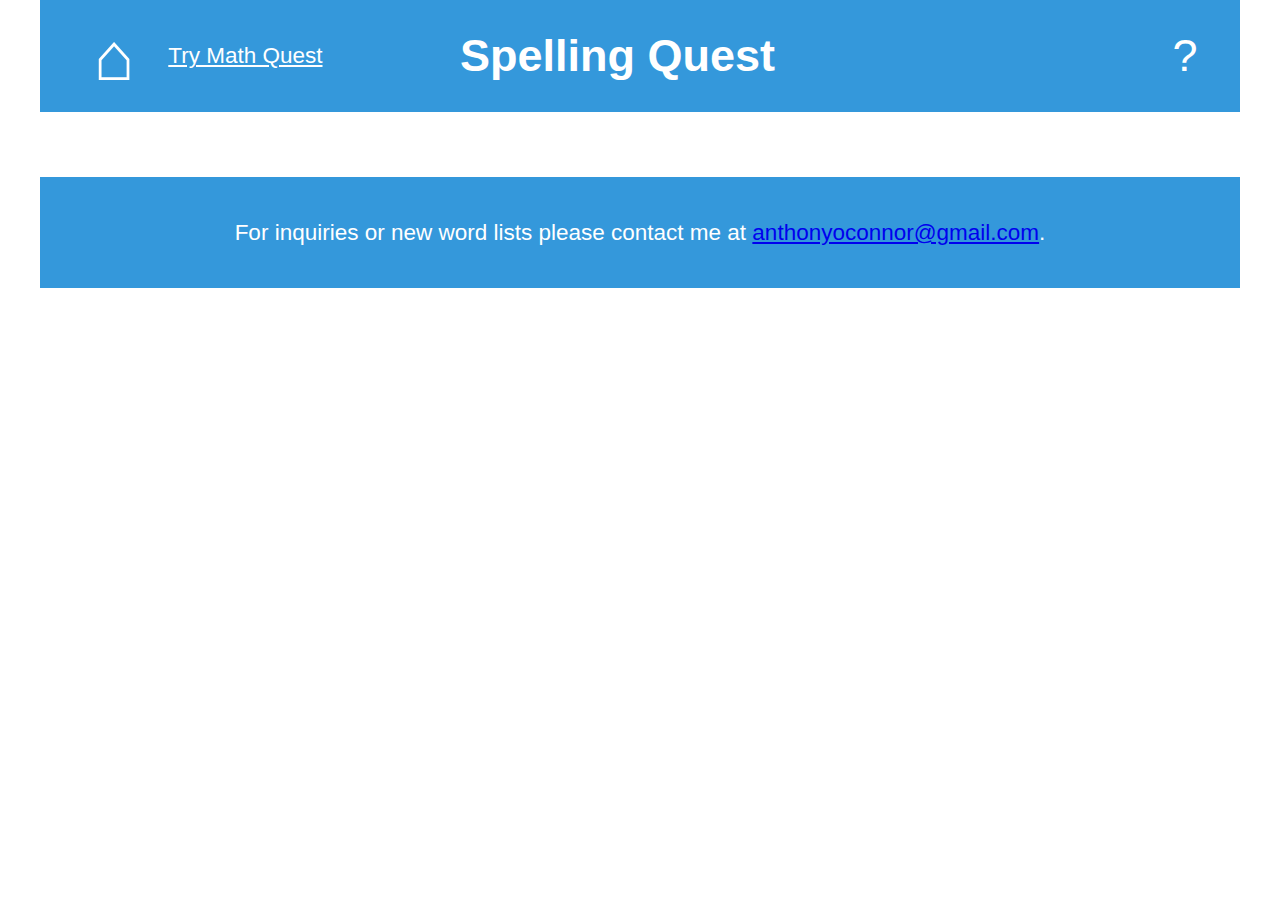
<file: index.html>
<!DOCTYPE html>
<html lang="en">

<head>
	<meta charset="UTF-8">
	<meta http-equiv="X-UA-Compatible" content="IE=edge">
	<meta name="viewport" content="width=device-width, initial-scale=1.0">
	<meta name="description"
		content="Help kids learn to spell through play. Make learning spelling fun. Spelling words for all ages.">
	<meta name="keywords"
		content="Learn to spell, spelling test, spell, spelling, kindergarten, Grade 1, Grade 2, Grade 3, Grade 4, Grade 5, Grade 6, Grade 7, Spaced repetition, learning, spelling game, spelling challenge, fun">
		<link rel="apple-touch-icon" sizes="180x180" href="/apple-touch-icon.png">
		<link rel="icon" type="image/png" sizes="32x32" href="/favicon-32x32.png">
		<link rel="icon" type="image/png" sizes="16x16" href="/favicon-16x16.png">
		<link rel="manifest" href="/site.webmanifest">
		<meta name="msapplication-TileColor" content="#da532c">
		<meta name="theme-color" content="#ffffff">
	<link rel="stylesheet" href="styles.css?v=1">
	<script src="script.js?v=1" defer></script>
	<title>Spelling Quest</title>
</head>

<body>
	<header>
		<div class="home-section">
			<a class="home" href="index.html">&#8962;</a>
			<a class="math-quest" href="math_quest/index.html">Try Math Quest</a>
		</div>

		<h1>Spelling Quest</h1>
		<div class="help">?</div>
	</header>


	<div class="game hide">

		<div class="progress-trail">
		</div>

		<div class="controls">
			<button data-play class="action-button">Play Word</button>
		</div>


		<div class="alert-container" data-alert-container></div>
		<div data-guess-grid class="guess-grid">
			<!-- Grid is created dynamically -->
		</div>

		<div data-keyboard class="keyboard">
			<button class="key" data-key="Q">Q</button>
			<button class="key" data-key="W">W</button>
			<button class="key" data-key="E">E</button>
			<button class="key" data-key="R">R</button>
			<button class="key" data-key="T">T</button>
			<button class="key" data-key="Y">Y</button>
			<button class="key" data-key="U">U</button>
			<button class="key" data-key="I">I</button>
			<button class="key" data-key="O">O</button>
			<button class="key" data-key="P">P</button>
			<div class="space"></div>
			<button class="key" data-key="A">A</button>
			<button class="key" data-key="S">S</button>
			<button class="key" data-key="D">D</button>
			<button class="key" data-key="F">F</button>
			<button class="key" data-key="G">G</button>
			<button class="key" data-key="H">H</button>
			<button class="key" data-key="J">J</button>
			<button class="key" data-key="K">K</button>
			<button class="key" data-key="L">L</button>
			<div class="space"></div>
			<button data-enter class="key large">Enter</button>
			<button class="key" data-key="Z">Z</button>
			<button class="key" data-key="X">X</button>
			<button class="key" data-key="C">C</button>
			<button class="key" data-key="V">V</button>
			<button class="key" data-key="B">B</button>
			<button class="key" data-key="N">N</button>
			<button class="key" data-key="M">M</button>
			<button data-delete class="key large">
				<svg xmlns="http://www.w3.org/2000/svg" height="24" viewBox="0 0 24 24" width="24">
					<path fill="var(--color-tone-1)"
						d="M22 3H7c-.69 0-1.23.35-1.59.88L0 12l5.41 8.11c.36.53.9.89 1.59.89h15c1.1 0 2-.9 2-2V5c0-1.1-.9-2-2-2zm0 16H7.07L2.4 12l4.66-7H22v14zm-11.59-2L14 13.41 17.59 17 19 15.59 15.41 12 19 8.41 17.59 7 14 10.59 10.41 7 9 8.41 12.59 12 9 15.59z">
					</path>
				</svg>
			</button>
		</div>

	</div>


	<div data-failed-word-modal class="modal hide">
		<div class="modal-content">
			<div data-failed-word class="guess-grid"></div>
			<button data-next class="action-button">Next Word</button>
		</div>
	</div>

	<div data-progress class="modal hide">
		<div class="modal-content">
			<h2 data-progress-header></h2>
			<div data-progress-results class="results">
				<!-- Added dynamically -->
			</div>
			<button data-new-quest class="action-button">New Quest</button>
		</div>
	</div>


	<div class="quest-list">
	</div>

	<div data-help-modal class="modal hide">
		<div class="modal-content">
			<h1>How to play</h1>
			<div class="help-content">
				<p>Each quest contains multiple related words. Try to correctly spell each word.</p>
				<p>Use the play button to hear each word spoken. You have four attempts to spell each word. After the
					forth attempt you will be shown the correct spelling and move on to the next word.</p>
				<p>After each guess the color of the tiles will change to show you which letters were correct.</p>
				<div>
					<div class="tile-explanation">
						<div class="tile" data-letter="d" data-state="correct">a</div>
						<div>The letter is in the correct location in the word.</div>
					</div>

					<div class="tile-explanation">
						<div class="tile" data-letter="d" data-state="wrong-location">a</div>
						<div>The letter is in word but not in the correct location.</div>
					</div>

					<div class="tile-explanation">
						<div class="tile" data-letter="d" data-state="wrong">a</div>
						<div>The letter is not in the word.</div>
					</div>
				</div>
				<div class="help-progress">
					<h3>Track your overall progress by earning stars.</h3>
					<div>
						<div class="achievements">
							<div class="icon" data-state="complete"></div>
							<div class="icon"></div>
							<div class="icon"></div>
						</div>
						<div>Good Attempt! You have tried all the words in this quest.</div>
					</div>
					<div>
						<div class="achievements">
							<div class="icon" data-state="complete"></div>
							<div class="icon" data-state="complete"></div>
							<div class="icon"></div>
						</div>
						<div>Keep it up! You got all the words in the quest correct within the four attempts.</div>
					</div>
					<div>
						<div class="achievements">
							<div class="icon" data-state="complete"></div>
							<div class="icon" data-state="complete"></div>
							<div class="icon" data-state="complete"></div>
						</div>
						<div>You did it! You got all the words correct on your first try. Try a new quest.</div>
					</div>
				</div>
				<div  class="help-contact">
					<p>
						For inquiries or new word lists please contact me at <a href="mailto:anthonyoconnor@gmail.com?subject=Spelling Quest">anthonyoconnor@gmail.com</a>.
					</p>
				</div>
			</div>
			<div class="help-close">X</div>
		</div>

	</div>
	<footer>
		<p>
			For inquiries or new word lists please contact me at <a href="mailto:anthonyoconnor@gmail.com?subject=Spelling Quest">anthonyoconnor@gmail.com</a>.
		</p>
	</footer>
</body>

</html>
</file>
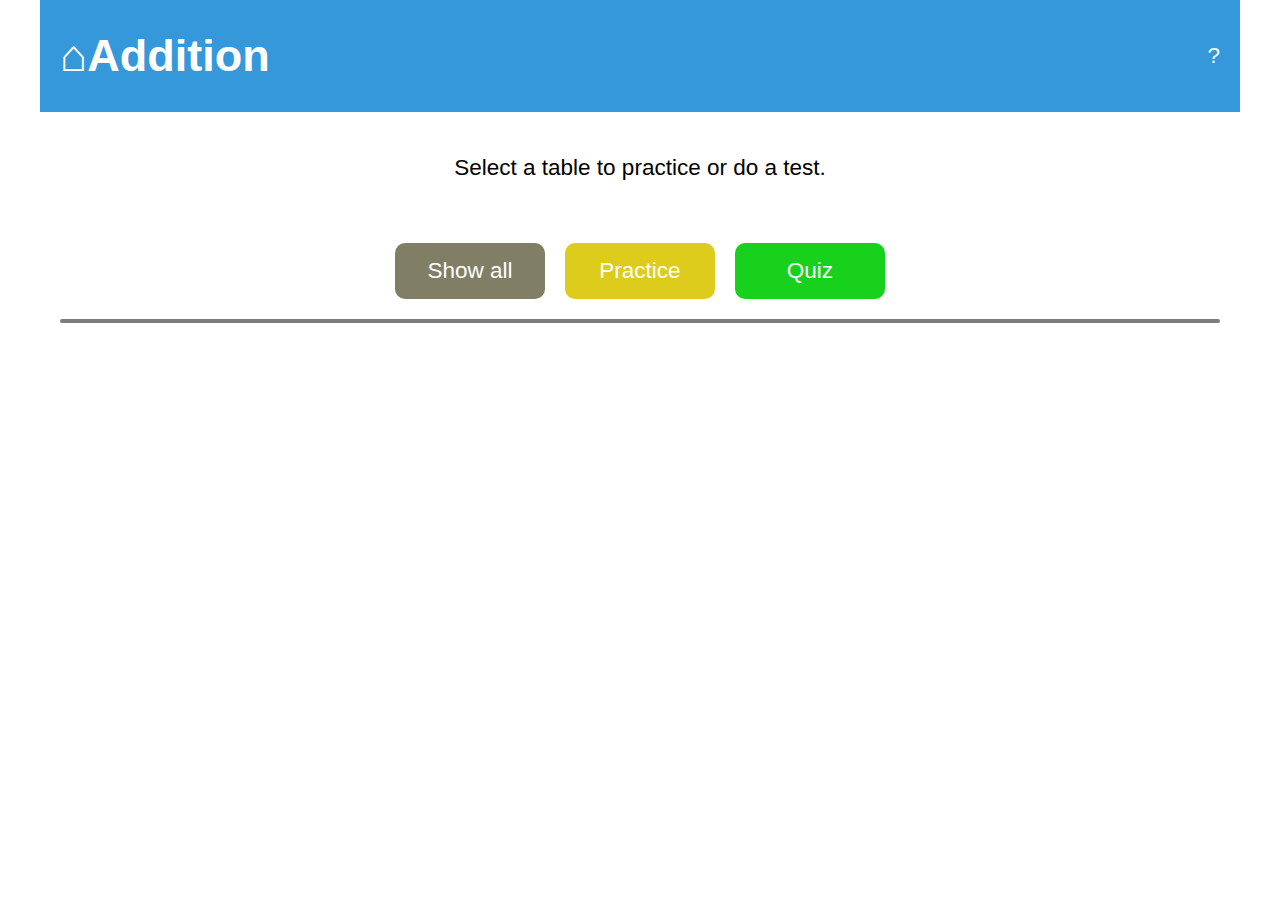
<file: math_quest/addition.html>
<!DOCTYPE html>
<html lang="en">

<head>
	<meta charset="UTF-8">
	<meta name="viewport" content="width=device-width, initial-scale=1.0">
	<link rel="stylesheet" href="styles.css?v=1">
	<script src="script.js?v=1" defer></script>
</head>

<body>
	<header>
		<a class="home-button" href="index.html">&#8962;</a>
		<h1>Addition</h1>
		<div class="help">?</div>
	</header>
	
	<!-- All tables -->
	<div id="allTables">
		<p class="instructions">Select a table to practice or do a test.</p>
		<div id="table-container" class="table-container">

		</div>
	</div>

	<div id="singleTable">
		<!-- Buttons -->
		<div class="horizontal-button-container">
			<a id="showAll" href="#" class="math-button all">Show all</a>
			<a id="practice" href="#" class="math-button practice">Practice</a>
			<a id="quiz" href="#" class="math-button quiz">Quiz</a>
		</div>

		<div id="results" class="results">

			<div id="result"></div>
		</div>
		<!-- Display -->
		<div id="single-table-container">

		</div>
	</div>

</body>

</html>
</file>
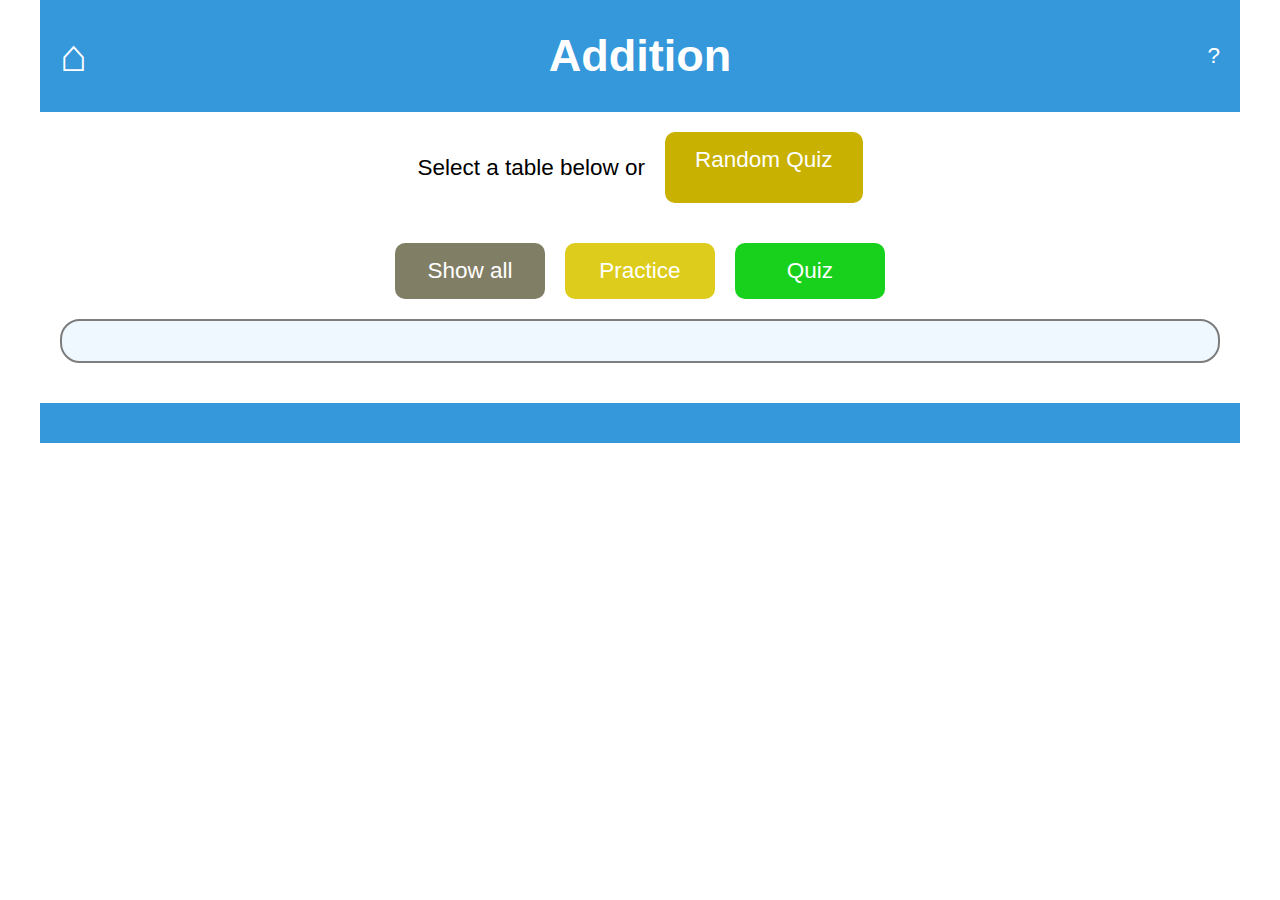
<file: math_quest/math.html>
<!DOCTYPE html>
<html lang="en">

<head>
	<meta charset="UTF-8">
	<meta http-equiv="X-UA-Compatible" content="IE=edge">
	<meta name="viewport" content="width=device-width, initial-scale=1.0">
	<meta name="description"
		content="Help kids learn to do basic math. Addition, subtraction, multiplication and division tables. Practice and Quizes for each from 1 to 12.">
	<meta name="keywords"
		content="add, subtract, multiply, divide, kindergarten, Grade 1, Grade 2, Grade 3, Grade 4, Grade 5, Grade 6, Grade 7, Spaced repetition, learning, addition tables, subtraction tables, multiplication tables, division tables, math quiz, fun">
	<link rel="stylesheet" href="styles.css?v=1">
	<script src="script.js?v=1" defer></script>
</head>

<body>
	<header>
		<div class="home-section">
			<a class="home-button" href="index.html">&#8962;</a>
		</div>

		<h1 id="title">Addition</h1>
		<div class="help">?</div>
	</header>
	
	<!-- All tables -->
	<div id="allTables">
		<div class="instructions">
			<p>Select a table below or </p>
			<a id="randomQuiz" href="#" class="math-button random">Random Quiz</a>
		</div>
		<div id="table-container" class="table-container">

		</div>
	</div>

	<div id="singleTable">
		<!-- Buttons -->
		<div class="horizontal-button-container">
			<a id="showAll" href="#" class="math-button all">Show all</a>
			<a id="practice" href="#" class="math-button practice">Practice</a>
			<a id="quiz" href="#" class="math-button quiz">Quiz</a>
		</div>

		<div id="results" class="results">
			<div id="result" class="result"></div>
		</div>
		<!-- Display -->
		<div id="single-table-container">

		</div>
	</div>

	<footer>
	</footer>

</body>

</html>
</file>
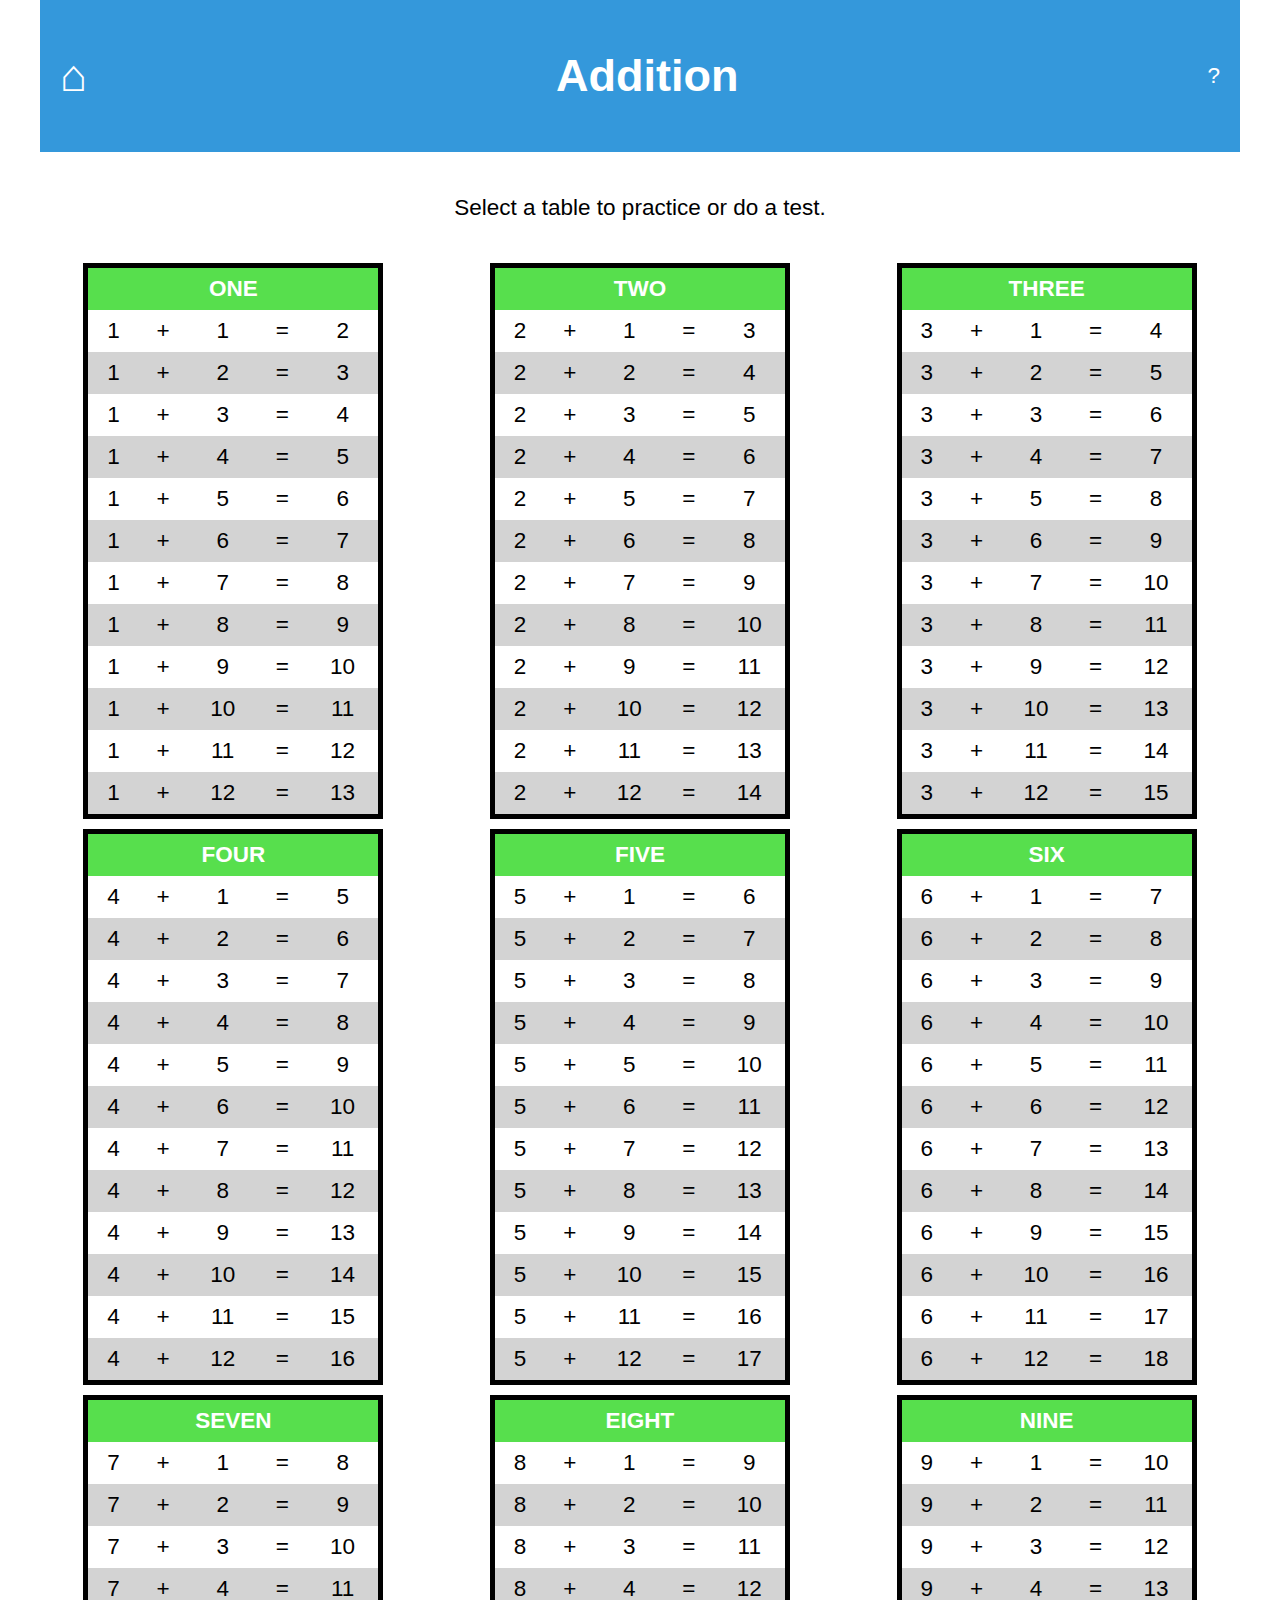
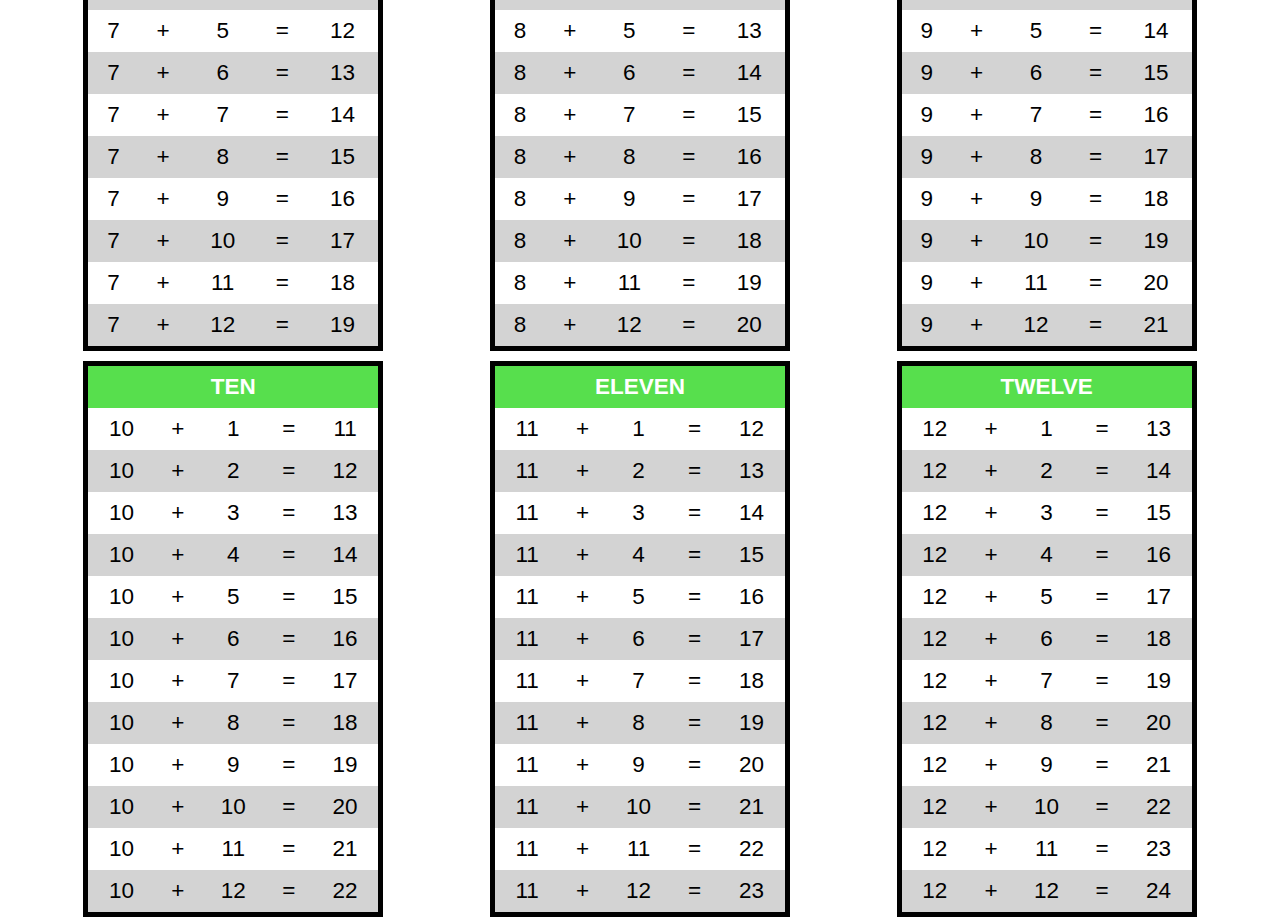
<file: MathQuest/addition.html>
<!DOCTYPE html>
<html lang="en">

<head>
	<meta charset="UTF-8">
	<meta name="viewport" content="width=device-width, initial-scale=1.0">
	<link rel="stylesheet" href="styles.css?v=1">
	<script src="script.js?v=1" defer></script>
</head>

<body>
	<header>
		<a class="home-button" href="index.html">&#8962;</a>
		<h1>Addition</h1>
		<div class="help">?</div>
	</header>

	<p class="instructions">Select a table to practice or do a test.</p>
	<div>
		<div id="table-container" class="table-container">

		</div>
	</div>

</body>

</html>
</file>
<file: styles.css>
*,
*::after,
*::before {
  box-sizing: border-box;
  font-family: Arial;
}

:root {
  --rowNum: 5;
  --colNum: 6;

  --background-color: white;
  --text-color: black;
  --highlighted-text-color: white;
  --border-color: #d3d6da;
  --active-border-color: black;
  --header-color: #3498db;
}


body {
  background-color: var(--background-color);
  display: flex;
  flex-direction: column;
  min-height: 100vh;
  margin: 0 auto;
  font-size: clamp(.5rem, 2.5vmin, 1.5rem);
  max-width: 1200px;
}

.game {
  display: flex;
  flex-direction: column;
  min-height: 80vh;
  justify-content: space-between;
}

header {
  display: flex;
  flex-direction: row;
  justify-content: space-between;
  align-items: center;
  background-color: var(--header-color);
  padding: 0px 20px;
  color: white;
}

footer {
  margin-top: 20px;
  display: flex;
  flex-direction: row;
  justify-content: center;
  align-items: center;
  background-color: var(--header-color);
  color: white;
  padding: 20px;
}


.home,
.help {
  font-size: 2em;
  cursor: pointer;
  margin: 0 0.5em;
  color: white;
}

.help {
  flex: 1;
  display: flex;
  justify-content: flex-end;
}

.home-section {
  flex: 1;
  display: flex;
  align-items: center;
}


.math-quest {
  color: white;
}

.home {
  font-size: 3em;
  text-decoration: none;
}

.help-close {
  font-size: 2em;
}

.home:hover,
.help:hover {
  cursor: pointer;
}

.help-close {
  position: absolute;
  top: 1em;
  right: 1em;
  user-select: none;
  cursor: pointer;
}

.help-content {
  text-align: left;
}

.help-content .achievements .icon {
  font-size: 2em;
}

.help-progress {
  margin-top: 1em;
  border-top: .05em solid var(--border-color);
}

.help-contact {
  margin-top: 1em;
  border-top: .05em solid var(--border-color);
}

.tile-explanation {
  display: flex;
  flex-direction: row;
  align-items: center;
  margin-bottom: 0.5em;
  gap: 1em;
}

.tile-explanation .tile {
  width: 1em;
}

.keyboard {
  display: grid;
  grid-template-columns: repeat(20, minmax(auto, 1.25em));
  grid-auto-rows: 3em;
  gap: .25em;
  justify-content: center;
}

.key {
  font-size: inherit;
  grid-column: span 2;
  border: none;
  padding: 0;
  display: flex;
  justify-content: center;
  align-items: center;
  background-color: hsl(var(--hue, 200),
      var(--saturation, 1%),
      calc(var(--lightness-offset, 0%) + var(--lightness, 51%)));
  color: white;
  fill: white;
  text-transform: uppercase;
  border-radius: .25em;
  cursor: pointer;
  user-select: none;
}

.key.large {
  grid-column: span 3;
}

.key>svg {
  width: 1.75em;
  height: 1.75em;
  pointer-events: none;
}

.key:hover,
.key:focus {
  --lightness-offset: 10%;
}

.key.wrong {
  --lightness: 23%;
}

.key.wrong-location {
  --hue: 49;
  --saturation: 51%;
  --lightness: 47%;
}

.key.correct {
  --hue: 115;
  --saturation: 29%;
  --lightness: 43%;
}

.guess-grid {
  display: grid;
  justify-content: center;
  align-content: center;
  grid-template-columns: repeat(var(--colNum), 4em);
  grid-template-rows: repeat(var(--rowNum), 4em);
  gap: .25em;
  margin-bottom: 1em;
}

.tile {
  font-size: 2em;
  color: var(--text-color);
  border: .05em solid var(--border-color);
  text-transform: uppercase;
  font-weight: bold;
  display: flex;
  justify-content: center;
  align-items: center;
  user-select: none;
  transition: transform 250ms linear;
}

.tile[data-state="active"] {
  border-color: var(--active-border-color);
}

.tile[data-state="wrong"] {
  border: none;
  background-color: hsl(240, 2%, 23%);
  color: var(--highlighted-text-color);
}

.tile[data-state="wrong-location"] {
  border: none;
  background-color: hsl(49, 51%, 47%);
  color: var(--highlighted-text-color);
}

.tile[data-state="correct"] {
  border: none;
  background-color: hsl(115, 29%, 43%);
  color: var(--highlighted-text-color);
}

.tile.shake {
  animation: shake 250ms ease-in-out;
}

.tile.dance {
  animation: dance 500ms ease-in-out;
}

.tile.flip {
  transform: rotateX(90deg);
}

@keyframes shake {
  10% {
    transform: translateX(-5%);
  }

  30% {
    transform: translateX(5%);
  }

  50% {
    transform: translateX(-7.5%);
  }

  70% {
    transform: translateX(7.5%);
  }

  90% {
    transform: translateX(-5%);
  }

  100% {
    transform: translateX(0);
  }
}

@keyframes dance {
  20% {
    transform: translateY(-50%);
  }

  40% {
    transform: translateY(5%);
  }

  60% {
    transform: translateY(-25%);
  }

  80% {
    transform: translateY(2.5%);
  }

  90% {
    transform: translateY(-5%);
  }

  100% {
    transform: translateY(0);
  }
}

.alert-container {
  position: fixed;
  top: 10vh;
  left: 50vw;
  transform: translateX(-50%);
  z-index: 1;
  display: flex;
  flex-direction: column;
  align-items: center;
}

.alert {
  pointer-events: none;
  background-color: hsl(204, 7%, 85%);
  padding: .75em;
  border-radius: .25em;
  opacity: 1;
  transition: opacity 500ms ease-in-out;
  margin-bottom: .5em;
}

.alert:last-child {
  margin-bottom: 0;
}

.alert.hide {
  opacity: 0;
}

.controls {
  display: grid;
  justify-content: center;
  align-content: center;
  margin: 1em;
}

.action-button {
  font-size: inherit;
  border: none;
  padding: 0;
  display: flex;
  justify-content: center;
  align-items: center;
  background-color: red;
  color: white;
  fill: white;
  text-transform: uppercase;
  border-radius: .25em;
  cursor: pointer;
  user-select: none;
  padding: 1em;

  background-color: hsl(var(--hue, 200),
      var(--saturation, 1%),
      calc(var(--lightness-offset, 0%) + var(--lightness, 51%)));

  --hue: 115;
  --saturation: 29%;
  --lightness: 43%;
}

.action-button:hover,
.action-button :focus {
  --lightness-offset: 10%;
}

.modal {
  display: flex;
  position: absolute;
  width: 100%;
  height: 100%;
  top: 0;
  left: 0;
  justify-content: center;
  align-items: center;
  z-index: 1;
  background: rgba(128, 128, 128, 0.7);
}


.modal-content {
  position: relative;
  border-radius: 8px;
  border: 1px solid white;
  background-color: white;
  max-height: 100%;
  padding: 1em;
  display: flex;
  flex-direction: column;
  justify-content: center;
  align-items: center;
  border: 1px solid #ccc;
  border-radius: 25px;
  padding: 2em 4em;
  box-shadow: 2px 2px 6px 0px rgba(0, 0, 0, 0.3);
}

.modal-content>button {
  margin-top: 2em;
}


.modal-content h2 {
  color: black;
  font-size: 1.2em;
  padding: 0em;
  margin: 0 auto;
}


.modal-content .results {
  display: flex;
  flex-direction: column;
  align-items: center;
  gap: 1em;
}

.word-list .word {
  text-transform: uppercase;
  padding: 0.4em;
  font-size: 1em;
  font-weight: bold;
}

.word-list .word[data-status="complete"] {
  color: hsl(115, 29%, 43%);
}

.word-list .word[data-status="partial"] {
  color: hsl(49, 51%, 47%);
}


/* Selection Page */

.quest-list {
  margin-top: 2em;
  display: grid;
  grid-template-columns: repeat(auto-fill, minmax(230px, 1fr));
  grid-gap: 20px;
  align-items: stretch;
}

.quest-item {
  border: 1px solid #ccc;
  border-radius: 25px;
  box-shadow: 2px 2px 6px 0px rgba(0, 0, 0, 0.3);
  max-width: 100%;
  padding: 1em;
  display: flex;
  flex-direction: column;
  align-items: center;
}

.quest-item:hover {
  transform: scale(1.05);
  z-index: 1;
  cursor: pointer;
}

.quest-item .title {
  font-size: 1em;
  pointer-events: none;
}

.achievements {
  display: flex;
  flex-direction: row;
  pointer-events: none;
}

.achievements .icon {
  font-size: 4em;
  pointer-events: none;
}


.achievements .icon[data-state="complete"]:after {
  content: ' \2605';
  color: rgb(255, 215, 0)
}

.achievements .icon:after {
  content: ' \2606';
}


.hide {
  display: none;
}



.progress-trail {
  display: flex;
  justify-content: center;
  gap: 1em;
  padding: 1em;
}

.progress-trail .progress-icon[data-state="complete"] {
  background-color: gray;
}

.progress-trail .progress-icon[data-state="current"] {
  background-color: black;
  transform: scale(1.5);
}


.progress-trail .progress-icon {

  width: 1em;
  height: 1em;
  border-radius: 50%;
  border: 0.1em solid gray;
}
</file>
<file: math_quest/styles.css>
*,
*::after,
*::before {
  box-sizing: border-box;
  font-family: Arial;
}


:root {
  --rowNum: 5;
  --colNum: 6;

  --background-color: white;
  --text-color: black;
  --highlighted-text-color: white;
  --border-color: #d3d6da;
  --active-border-color: black;
  --header-color: #3498db;
}


header {
  display: flex;
  flex-direction: row;
  justify-content: space-between;
  align-items: center;
  background-color: var(--header-color);
  color: white;
  padding: 0px 20px;
}

footer {
  margin-top: 20px;
  display: flex;
  flex-direction: row;
  justify-content: center;
  align-items: center;
  background-color: var(--header-color);
  color: white;
  padding: 20px;
}

.help {
  flex: 1;
  display: flex;
  justify-content: flex-end;
}

.home-section {
  flex: 1;
}

.home-button {
  text-decoration: none;
  color: white;
  font-size: 2em;
}

.spelling-quest {
  margin-left: 20px;
  color: white;
}


body {
  background-color: var(--background-color);
  display: flex;
  flex-direction: column;
  min-height: 100vh;
  margin: 0 auto;
  font-size: clamp(.5rem, 2.5vmin, 1.5rem);
  max-width: 1200px;
}


table {
  border: 2px solid rgb(125, 125, 125);
  background-color: #FFFFFF;
  margin: 0 auto;
  border-collapse: collapse;
  font-weight: bold;
}

table:hover {
  cursor: pointer;
  /* transform: scale(1.1); */
}

td,
th {
  padding: 10px;
  text-align: center;
  text-transform: uppercase;
  vertical-align: middle;
}

th {
  background-color: #57df4d;
  color: white;
  text-align: center;
  text-transform: uppercase;
}

tr:nth-child(even) {
  background-color: #ebebeb;
}

.table-container {
  display: flex;
  flex-wrap: wrap;
  justify-content: space-around;
  gap: 60px 40px
}

.individual-table-container {
  margin: 0 auto;
  box-shadow: 2px 2px 6px 0px rgba(0, 0, 0, 0.3);
}

.instructions {
  text-align: center;
  padding: 20px;
  display: flex;
  justify-content: center;
}

.instructions a {
  margin-left: 20px;
}

/* Buttons */

.vertical-button-container {
  display: flex;
  flex-direction: column;
  align-items: center;
  margin-top: 20px;
  gap: 20px;
}

.horizontal-button-container {
  display: flex;
  justify-content: center;
  flex-wrap: wrap;
  gap: 20px;
  margin-top: 20px;
  margin-bottom: 20px;
}

.math-button {
  padding: 15px 30px;
  min-width: 150px;
  border: none;
  border-radius: 10px;
  cursor: pointer;
  text-align: center;
  transition: all .2s ease-in-out;
  text-decoration: none;
  color: white;
}

.addition {
  background-color: #27ae60;
}

.subtraction {
  background-color: #e74c3c;
}

.multiplication {
  background-color: #f39c12;
}

.division {
  background-color: #9b59b6;
}

.all {
  background-color: #817e66;
}

.random {
  background-color: #c8b100;
}

.practice {
  background-color: #ddcc1b;
}
/* .enabled {
  transform: scale(1.4);
} */

.quiz {
  background-color: #17d11d;
}

.math-button:hover {
  transform: scale(1.1);
}

.guess {
  vertical-align: middle;
  height: 2em;
  width: 3em;
}

button.answer,
button.check {
  vertical-align: middle;
}

button.help {
  vertical-align: middle;
}

.hide {
  display: none !important;
}

.results {
  display: flex;
  justify-content: center;
  flex-wrap: wrap;
  gap: 20px;
  margin: 20px;
  border: 2px solid rgb(125, 125, 125);
  border-radius: 20px;
  background-color: aliceblue;
}

.result {
  margin: 20px;
}

input:disabled {
  color: white;
}
</file>
<file: MathQuest/styles.css>
*,
*::after,
*::before {
  box-sizing: border-box;
  font-family: Arial;
}


:root {
  --rowNum: 5;
  --colNum: 6;

  --background-color: white;
  --text-color: black;
  --highlighted-text-color: white;
  --border-color: #d3d6da;
  --active-border-color: black;
}


header {
  display: flex;
  flex-direction: row;
  justify-content: space-between;
  align-items: center;
  background-color: #3498db;
  color: white;
  padding: 20px;
}

.home-button {
  text-decoration: none;
  color: white;
  font-size: 2em;
    }


body {
  background-color: var(--background-color);
  display: flex;
  flex-direction: column;
  min-height: 100vh;
  margin: 0 auto;
  font-size: clamp(.5rem, 2.5vmin, 1.5rem);
  max-width: 1200px;
}

table {
  font-family: arial, sans-serif;
  border-collapse: collapse;
  border: 5px solid black;
  width: 25%;
  background-color: #FFFFFF;
}

table:hover {
  cursor: pointer;
  transform: scale(1.1);
}

td,
th {
  text-align: left;
  padding: 8px;
  text-align: center;
  text-transform: uppercase;
}

th {
  background-color: #57df4d;
  color: white;
  text-align: center;
  text-transform: uppercase;
}

tr:nth-child(even) {
  background-color: #d3d3d3;
}

.table-container {
  display: flex;
  flex-wrap: wrap;
  justify-content: space-around;
  gap: 10px 20px
}

.instructions {
  text-align: center;
  padding: 20px;
}
</file>
